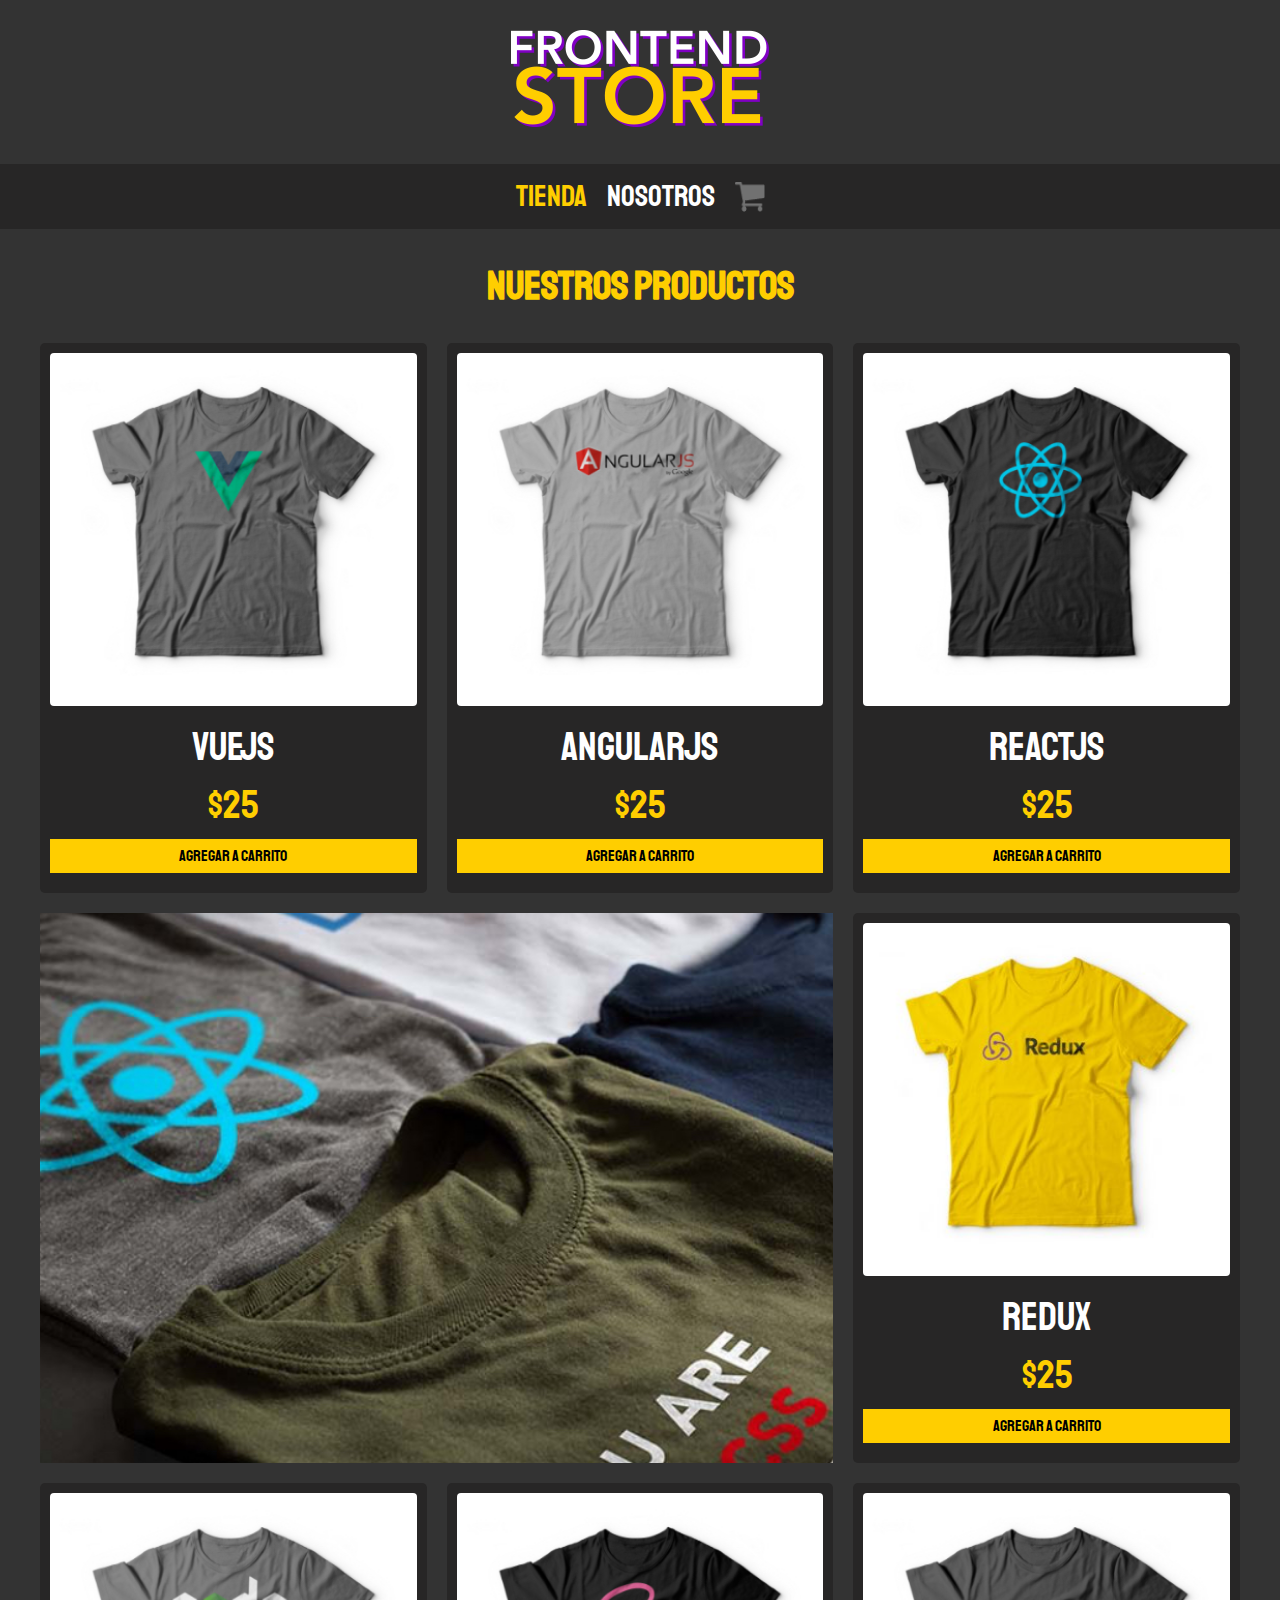
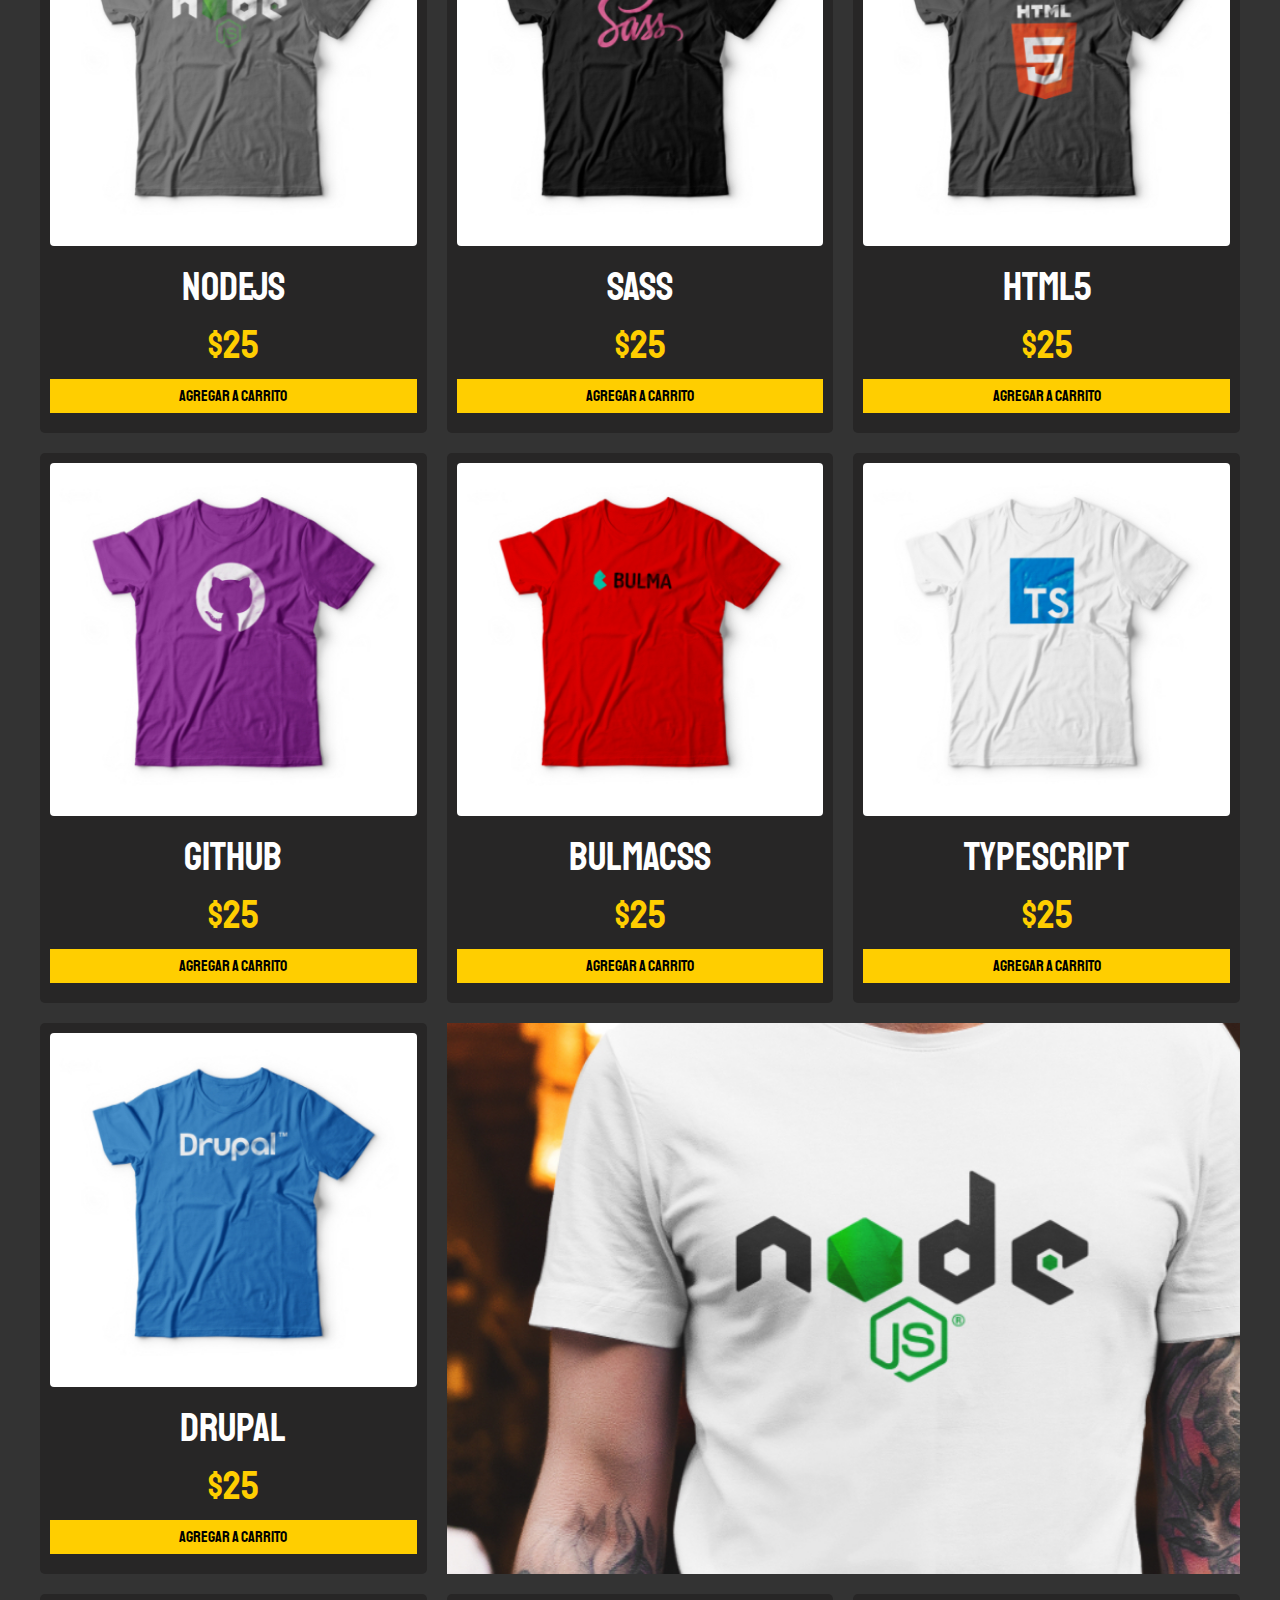
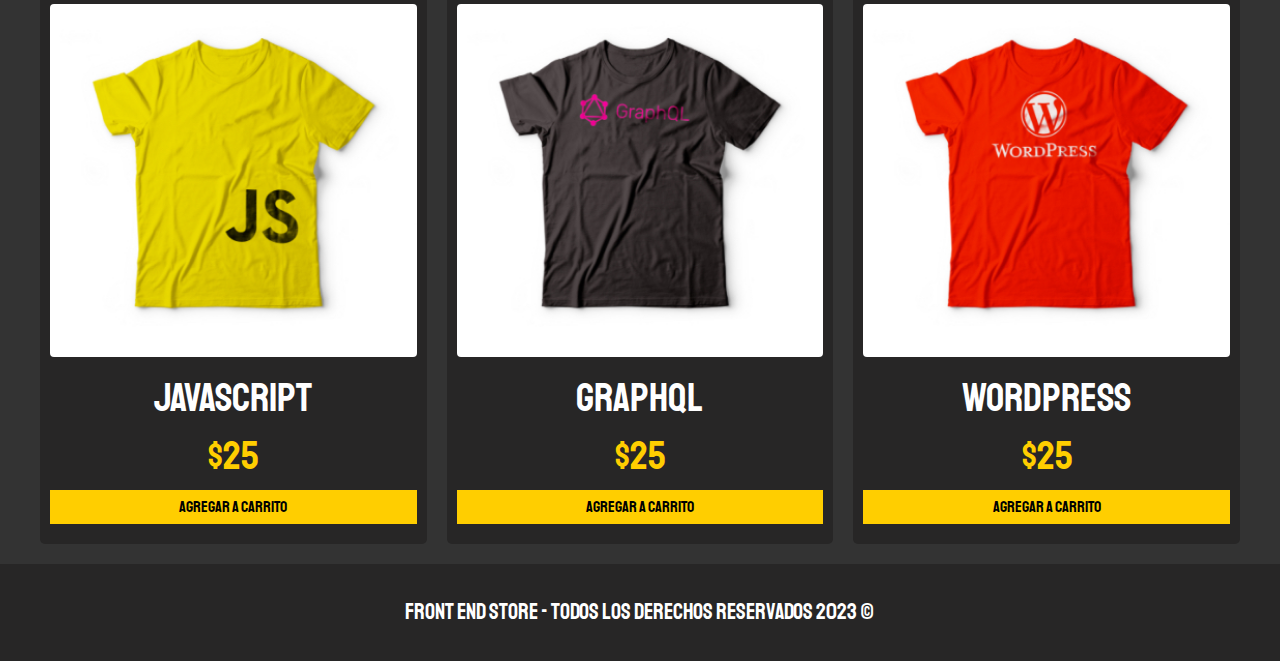
<file: index.html>
<!DOCTYPE html>
<html lang="es">
<head> 
    <meta charset="UTF-8">
    <meta http-equiv="X-UA-Compatible" content="IE=edge">
    <meta name="viewport" content="width=device-width, initial-scale=1.0">
    <title>FrontEnd Store</title>
     
    <!-- Normalize -->
    <link rel="preload" href="css/normalize.css" as="style">
    <link rel="stylesheet" href="css/normalize.css">

    <!-- Fonts -->
    <link rel="preconnect" href="https://fonts.googleapis.com">
    <link rel="preconnect" href="https://fonts.gstatic.com" crossorigin>
    <link href="https://fonts.googleapis.com/css2?family=Staatliches&family=Work+Sans:wght@400;700&display=swap" rel="stylesheet">

    <!-- Style css -->
    <link rel="preload" href="css/style.css" as="style">
    <link rel="stylesheet" href="css/style.css">
</head>
<body>

    <header class="header"> <!-- Bloque -->

        <!-- Los enlaces pueden contener cualquier Tag -->
        <a href="index.html">
            <img class="header__logo" src="img/logo.png" alt="Logotipo">
        </a>

    </header>
 

    
    <nav class="navegacion">
        <a class="navegacion__enlace navegacion__enlace--activo" href="index.html">Tienda</a>
        <a class="navegacion__enlace" href="nosotros.html">Nosotros</a>

        <img src="img/cart.png" id="img-carrito">
    </nav>



    <main class="contenedor main">
        <h1 class="main__h1">Nuestros Productos</h1>
        
        <div class="grid">
 

            <div class="producto">
                <a href="producto.html"> 
                    <img class="producto__img" src="img/1.jpg" alt="camiseta">
                    <div class="producto__infomacion">
                        <p class="producto__nombre">VueJS</p>
                        <p class="producto__precio">$25</p>
                    </div>
                </a>

                <a class="agregar-carrito" href="#">Agregar a carrito</a>
            </div> <!-- Producto -->


            <div class="producto">
                <a href="producto.html"> 
                    <img class="producto__img" src="img/2.jpg" alt="camiseta">
                    <div class="producto__infomacion">
                        <p class="producto__nombre">AngularJS</p>
                        <p class="producto__precio">$25</p>
                    </div>
                </a>
                <a class="agregar-carrito" href="#">Agregar a carrito</a>
            </div> <!-- Producto -->


            <div class="producto">
                <a href="producto.html"> 
                    <img class="producto__img" src="img/3.jpg" alt="camiseta">
                    <div class="producto__infomacion">
                        <p class="producto__nombre">ReactJS</p>
                        <p class="producto__precio">$25</p>
                    </div>
                </a>
                <a class="agregar-carrito" href="#">Agregar a carrito</a>
            </div> <!-- Producto -->


            <div class="producto">
                <a href="producto.html"> 
                    <img class="producto__img" src="img/4.jpg" alt="camiseta">
                    <div class="producto__infomacion">
                        <p class="producto__nombre">Redux</p>
                        <p class="producto__precio">$25</p>
                    </div>
                </a>
                <a class="agregar-carrito" href="#">Agregar a carrito</a>
            </div> <!-- Producto -->


            <div class="producto">
                <a href="producto.html"> 
                    <img class="producto__img" src="img/5.jpg" alt="camiseta">
                    <div class="producto__infomacion">
                        <p class="producto__nombre">NodeJS</p>
                        <p class="producto__precio">$25</p>
                    </div>
                </a>
                <a class="agregar-carrito" href="#">Agregar a carrito</a>
            </div> <!-- Producto -->


            <div class="producto">
                <a href="producto.html"> 
                    <img class="producto__img" src="img/6.jpg" alt="camiseta">
                    <div class="producto__infomacion">
                        <p class="producto__nombre">SASS</p>
                        <p class="producto__precio">$25</p>
                    </div>
                </a>
                <a class="agregar-carrito" href="#">Agregar a carrito</a>
            </div> <!-- Producto -->


            <div class="producto">
                <a href="producto.html"> 
                    <img class="producto__img" src="img/7.jpg" alt="camiseta">
                    <div class="producto__infomacion">
                        <p class="producto__nombre">HTML5</p>
                        <p class="producto__precio">$25</p>
                    </div>
                </a>
                <a class="agregar-carrito" href="#">Agregar a carrito</a>
            </div> <!-- Producto -->


            <div class="producto">
                <a href="producto.html"> 
                    <img class="producto__img" src="img/8.jpg" alt="camiseta">
                    <div class="producto__infomacion">
                        <p class="producto__nombre">Github</p>
                        <p class="producto__precio">$25</p>
                    </div>
                </a>
                <a class="agregar-carrito" href="#">Agregar a carrito</a>
            </div> <!-- Producto -->


            <div class="producto">
                <a href="producto.html"> 
                    <img class="producto__img" src="img/9.jpg" alt="camiseta">
                    <div class="producto__infomacion">
                        <p class="producto__nombre">BulmaCSS</p>
                        <p class="producto__precio">$25</p>
                    </div>
                </a>
                <a class="agregar-carrito" href="#">Agregar a carrito</a>
            </div> <!-- Producto -->


            <div class="producto">
                <a href="producto.html"> 
                    <img class="producto__img" src="img/10.jpg" alt="camiseta">
                    <div class="producto__infomacion">
                        <p class="producto__nombre">TypeScript</p>
                        <p class="producto__precio">$25</p>
                    </div>
                </a>
                <a class="agregar-carrito" href="#">Agregar a carrito</a>
            </div> <!-- Producto -->


            <div class="producto">
                <a href="producto.html"> 
                    <img class="producto__img" src="img/11.jpg" alt="camiseta">
                    <div class="producto__infomacion">
                        <p class="producto__nombre">Drupal</p>
                        <p class="producto__precio">$25</p>
                    </div>
                </a>
                <a class="agregar-carrito" href="#">Agregar a carrito</a>
            </div> <!-- Producto -->


            <div class="producto">
                <a href="producto.html"> 
                    <img class="producto__img" src="img/12.jpg" alt="camiseta">
                    <div class="producto__infomacion">
                        <p class="producto__nombre">JavaScript</p>
                        <p class="producto__precio">$25</p>
                    </div>
                </a>
                <a class="agregar-carrito" href="#">Agregar a carrito</a>
            </div> <!-- Producto -->


            <div class="producto">
                <a href="producto.html"> 
                    <img class="producto__img" src="img/13.jpg" alt="camiseta">
                    <div class="producto__infomacion">
                        <p class="producto__nombre">GraphQL</p>
                        <p class="producto__precio">$25</p>
                    </div>
                </a>
                <a class="agregar-carrito" href="#">Agregar a carrito</a>
            </div> <!-- Producto -->


            <div class="producto">
                <a href="producto.html"> 
                    <img class="producto__img" src="img/14.jpg" alt="camiseta">
                    <div class="producto__infomacion">
                        <p class="producto__nombre">Wordpress</p>
                        <p class="producto__precio">$25</p>
                    </div>
                </a>
                <a class="agregar-carrito" href="#">Agregar a carrito</a>
            </div> <!-- Producto -->

            <div class="grafico grafico--camisa"></div>
            <div class="grafico grafico--node"></div>
        </div>
    </main>



    <footer class="footer">
        <p class="footer__texto">Front End Store - Todos los derechos reservados 2023 &#169;</p>
    </footer>

</body>
</html>
</file>
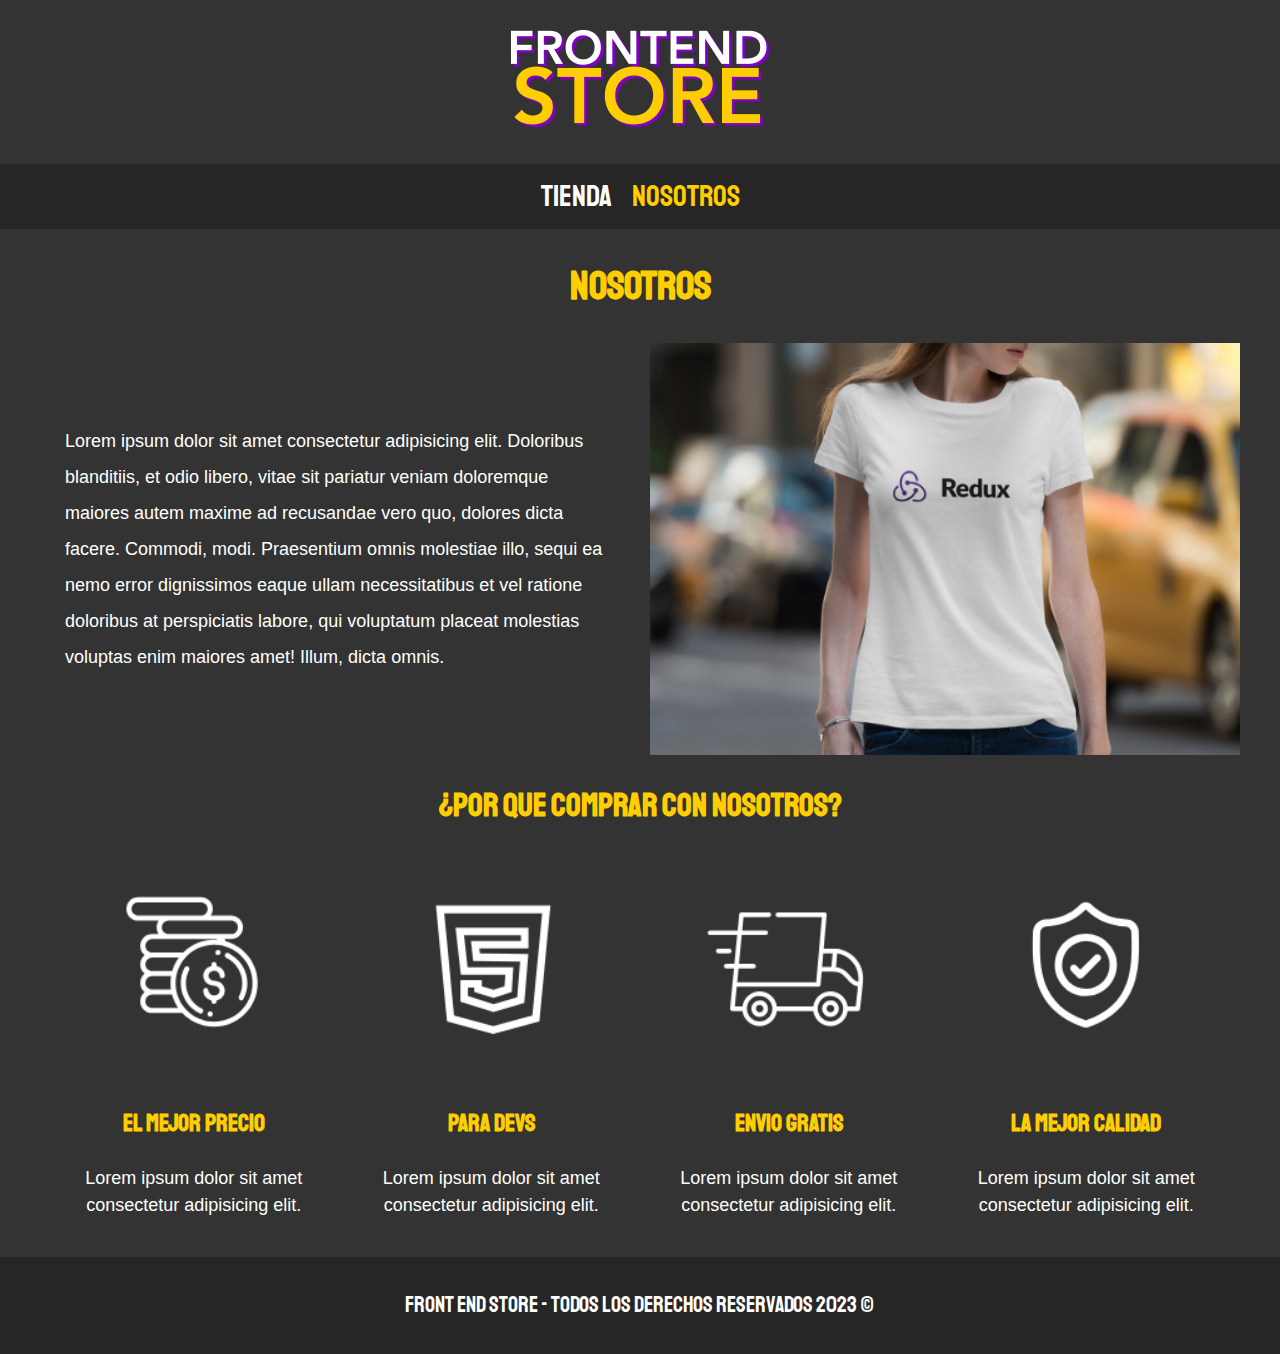
<file: nosotros.html>
<!DOCTYPE html>
<html lang="es">
<head>
    <meta charset="UTF-8">
    <meta http-equiv="X-UA-Compatible" content="IE=edge">
    <meta name="viewport" content="width=device-width, initial-scale=1.0">
    <title>FrontEnd Store</title>
    
    <!-- Normalize -->
    <link rel="preload" href="css/normalize.css" as="style">
    <link rel="stylesheet" href="css/normalize.css">

    <!-- Fonts -->
    <link rel="preconnect" href="https://fonts.googleapis.com">
    <link rel="preconnect" href="https://fonts.gstatic.com" crossorigin>
    <link href="https://fonts.googleapis.com/css2?family=Staatliches&family=Work+Sans:wght@400;700&display=swap" rel="stylesheet">

    <!-- Style css -->
    <link rel="preload" href="css/style.css" as="style">
    <link rel="stylesheet" href="css/style.css">
</head>
<body>

    <header class="header"> <!-- Bloque -->

        <!-- Los enlaces pueden contener cualquier Tag -->
        <a href="index.html">
            <img class="header__logo" src="img/logo.png" alt="Logotipo">
        </a>

    </header>



    <nav class="navegacion">
        <a class="navegacion__enlace " href="index.html">Tienda</a>
        <a class="navegacion__enlace navegacion__enlace--activo" href="nosotros.html">Nosotros</a>
    </nav>
    


    <main class="contenedor">
        <h1>Nosotros</h1>

        <div class="nosotros"> <!-- bloque -->
            <div class="nosotros__contenido">
                <p>
                    Lorem ipsum dolor sit amet consectetur adipisicing elit. Doloribus blanditiis, et odio libero, vitae sit pariatur veniam doloremque maiores autem maxime ad recusandae vero quo, dolores dicta facere. Commodi, modi.
                    Praesentium omnis molestiae illo, sequi ea nemo error dignissimos eaque ullam necessitatibus et vel ratione doloribus at perspiciatis labore, qui voluptatum placeat molestias voluptas enim maiores amet! Illum, dicta omnis.
                </p> 
            </div>
            <img class="nosotros__img" src="img/nosotros.jpg" alt="nosotros imagen">
        </div>
        
    </main>


    <section class="contenedor comprar">
        <h2 class="comprar__titulo">¿Por que comprar con nosotros?</h2>
        
        <div class="bloques">
            
            <div class="bloque">
                <img src="img/icono_1.png" alt="por que comprar">
                <h3 class="bloque__titulo">El mejor precio</h3>
                <p>
                    Lorem ipsum dolor sit amet consectetur adipisicing elit.
                </p>
            </div><!-- bloque -->

            <div class="bloque">
                <img src="img/icono_2.png" alt="por que comprar">
                <h3 class="bloque__titulo">Para devs</h3>
                <p>
                    Lorem ipsum dolor sit amet consectetur adipisicing elit.
                </p>
            </div><!-- bloque -->

            <div class="bloque">
                <img src="img/icono_3.png" alt="por que comprar">
                <h3 class="bloque__titulo">Envio gratis</h3>
                <p>
                    Lorem ipsum dolor sit amet consectetur adipisicing elit.
                </p>
            </div><!-- bloque -->

            <div class="bloque">
                <img src="img/icono_4.png" alt="por que comprar">
                <h3 class="bloque__titulo">La mejor calidad</h3>
                <p>
                    Lorem ipsum dolor sit amet consectetur adipisicing elit.
                </p>
            </div><!-- bloque -->
        </div><!-- bloques -->
    </section>
    

    
    <footer class="footer">
        <p class="footer__texto">Front End Store - Todos los derechos reservados 2023 &#169;</p>
    </footer>

</body>
</html>
</file>
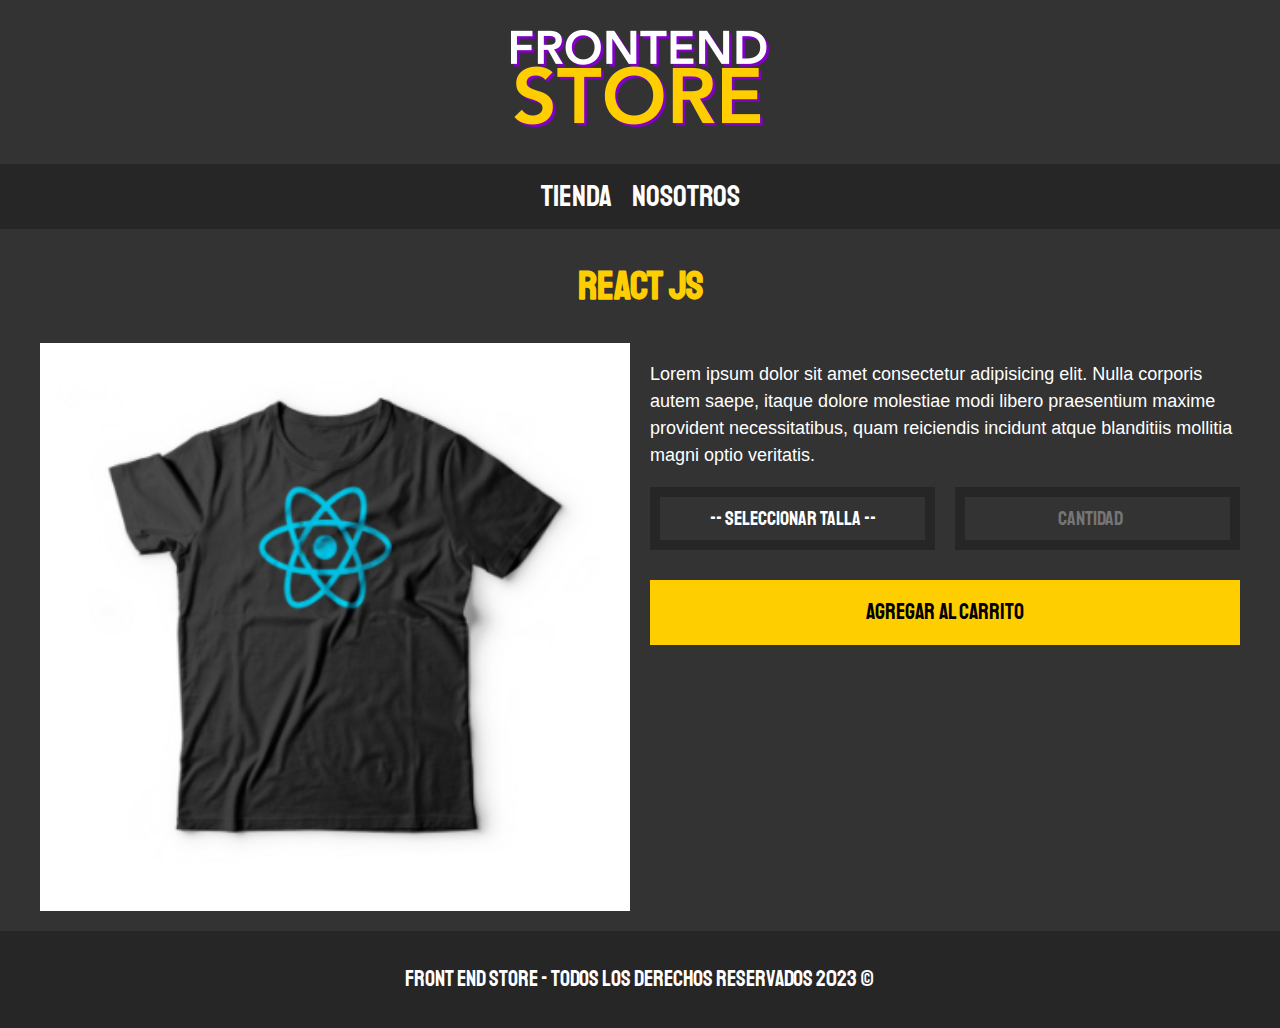
<file: producto.html>
<!DOCTYPE html>
<html lang="es">
<head>
    <meta charset="UTF-8">
    <meta http-equiv="X-UA-Compatible" content="IE=edge">
    <meta name="viewport" content="width=device-width, initial-scale=1.0">
    <title>FrontEnd Store</title>
    
    <!-- Normalize -->
    <link rel="preload" href="css/normalize.css" as="style">
    <link rel="stylesheet" href="css/normalize.css">

    <!-- Fonts -->
    <link rel="preconnect" href="https://fonts.googleapis.com">
    <link rel="preconnect" href="https://fonts.gstatic.com" crossorigin>
    <link href="https://fonts.googleapis.com/css2?family=Staatliches&family=Work+Sans:wght@400;700&display=swap" rel="stylesheet">

    <!-- Style css -->
    <link rel="preload" href="css/style.css" as="style">
    <link rel="stylesheet" href="css/style.css">
</head>
<body>

    <header class="header"> <!-- Bloque -->

        <!-- Los enlaces pueden contener cualquier Tag -->
        <a href="index.html">
            <img class="header__logo" src="img/logo.png" alt="Logotipo">
        </a>

    </header>

    <nav class="navegacion">
        <a class="navegacion__enlace navegacion__enlace-activo" href="index.html">Tienda</a>
        <a class="navegacion__enlace" href="nosotros.html">Nosotros</a>
    </nav>

    <main class="contenedor contenedor--producto">
        <h1>React JS</h1>

        <div class="camisa">
            <img class="camisa__img" src="img/3.jpg" alt="Imagen del producto">

            <div class="camisa__contenido">
                <p>
                    Lorem ipsum dolor sit amet consectetur adipisicing elit. Nulla corporis autem saepe, itaque dolore molestiae modi libero praesentium maxime provident necessitatibus, quam reiciendis incidunt atque blanditiis mollitia magni optio veritatis.
                </p>

                <form class="formulario">
                    <select class="formulario__campo">
                        <option disabled selected>-- Seleccionar Talla --</option>
                        <option>Chica</option>
                        <option>Mediana</option>
                        <option>Grande</option>
                    </select>

                    <input class="formulario__campo" type="number" placeholder="Cantidad" min="1">

                    <input class="formulario__submit" type="submit" value="Agregar al carrito">
                </form>
            </div>
        </div>
    </main>

    <footer class="footer">
        <p class="footer__texto">Front End Store - Todos los derechos reservados 2023 &#169;</p>
    </footer>

</body>
</html>
</file>
<file: css/style.css>
:root{
    /* Modo oscuro */
    --primario: #333;
    --primarioOscuro: rgb(39, 38, 38);
    
    /* --primario: #9c27b0;
    --primarioOscuro: #891190; */
    --secundario: #ffce00;
    --secunadarioOscuro: rgb(233,187,2);
    --blanco: #fff;
    --negro: #000;
    
    --FontPrincipal: 'Staatliches', cursive;
}
html{
    box-sizing: border-box;
    font-size: 62.5%;
}
*,*:before, *:after{
    box-sizing: inherit;
}






/* Globales */
body{
    background-color: var(--primario);
    font-size: 16px;
    line-height: 1.5; /* interlineado */
}

p{
    font-size: 1.8rem;
    font-family: Arial, Helvetica, sans-serif;
    color: var(--blanco);
}
a{
    text-decoration: none;
}
img{
    width: 100%; 
}
.contenedor{
    max-width: 120rem;
    margin: 0 auto;
}
h1, h2, h3{
    text-align: center;
    color: var(--secundario);
    font-family: var(--FontPrincipal);
}
h1{
    font-size:4rem ;
}
h2{
    font-size:3.2rem;
}
h3{
    font-size:2.4rem;
}

.agregar-carrito{
    color: var(--negro);
    font-family: var(--FontPrincipal);
    display: block;
    text-align: center;
    background-color: var(--secundario);
    padding: .5rem;
    transition: all .1s ease-in;

}
@media (min-width: 768px) {
    .agregar-carrito{
        margin-bottom: 1rem;
    }
}
.agregar-carrito:hover{
    background-color: var(--primario);
    color: var(--blanco);
    transform: scale(1.05);
}



/* Header */
.header{
    display: flex;
    justify-content: center;
}
.header__logo{
    margin: 3rem 0;
}







/* Navecacion */
.navegacion{
    background-color: var(--primarioOscuro);
    padding: 1rem 0;
    display: flex;
    justify-content: center;
    gap: 2rem;
    align-items: center;

}
.navegacion__enlace{
    font-family: var(--FontPrincipal);
    color: var(--blanco);
    font-size: 3rem;
}
.navegacion__enlace--activo, 
.navegacion__enlace:hover{
    color: var(--secundario);
}
/* @media (max-width: 480px ) {
    .navegacion{
        flex-direction: column;
        align-items: center;
    }
    .navegacion__enlace{
        margin-right: 0;
    }
} */
#img-carrito{
    width: 3rem;
    height: 3rem;
}



/* Grid */
.grid{
    display: grid;
    grid-template-columns: repeat(2,1fr);
    
    /* Gap simplifica estas dos propi. */
    /* column-gap: 2rem;
       row-gap: 2rem; */
    grid-template-columns: repeat(2, minmax(0, 1fr));
    gap: 2rem;
}
@media (min-width: 768px) {
    .grid{
        grid-template-columns: repeat(3,1fr); 
    }       
}

/* Main-Productos */
@media (max-width: 480px) { 
    .main__h1{
        font-size: 4vmax;
    }
    main{
        padding: .5rem;
    }
}
.producto{
    background-color: var(--primarioOscuro);
    padding: 1rem;
    border-radius: .5rem;
}
.producto__img{
    width: 100%;/* Esto es para que la img tome todo el espacio del contenedor div a los costados*/
    border-radius: .4rem;
}
.producto__nombre{
    font-size: 4rem;    
}
.producto__precio{
    font-size: 2.8rem;
    color: var(--secundario);
}
.producto__nombre,
.producto__precio{
    font-size: 3vmax;
    font-family: var(--FontPrincipal);
    margin: 1rem 0;
    text-align: center;
    line-height: 1.2;
}
@media (min-width: 768px ) {
    .producto__nombre,
    .producto__precio{
        font-size: 4rem;

    }
}


/* Graficos */
.grafico{
    /* border-radius: .5rem; */
    min-height: 30rem;
    background-repeat: none repeat;
    background-size: cover;
    grid-column: 1 / 3;
}
.grafico--camisa{
    background-image: url(../img/grafico1.jpg);
    grid-row: 2 / 3;
}
.grafico--node{
    background-image: url(../img/grafico2.jpg);
    grid-row: 8 / 9;
}

@media (min-width: 768px) {   
    .grafico--node{
        grid-row: 5 / 6;
        grid-column: 2 / 4; 
        /* es importante encerrar esto en un mq, ya que si estos estilos los aplicamos en dispositivos menores a 768px, se genera scroll horizontal DEBIDO a el valor de grid-column, donde tiene un "4", y nuestro grid-templete-columns (en pantallas menores a 768px) es de 2*/
    }
}







/* Nosotros/main */
.nosotros{
    display: grid;
    grid-template-rows: repeat(2, auto);/* auto: para que tome el tamaño automaticamente y no de un tamaño fijo, esto provocaba mucho espacio entre la img y el texto en disp menores a 768px. */
}
@media (min-width: 768px) {
    .nosotros{
        grid-template-rows: auto;
        grid-template-columns: repeat(2,1fr);
        column-gap: 2rem;
    }
}
.nosotros__img{ 
    grid-row: 1 / 2;
    width: 100%;
}
@media (min-width: 768px) {
    .nosotros__img{
        grid-column: 2 / 3;
    }
}
.nosotros__contenido{
    text-align: center;
    padding: .5rem 2.5rem;
    line-height: 2;
    display: flex;
    align-items: center;
}
@media (min-width: 768px) {
    .nosotros__contenido{
        text-align: left;
    }
}
/* Nosotros/ section(iconos) */
.bloques{
    display: grid;
    grid-template-columns: 1fr 1fr;
    gap: 2rem;
    padding: 0 1.5rem;
}
@media (min-width: 768px) {   
    .bloques{
        grid-template-columns: repeat(4, 1fr);
    }
}
.bloque{
    text-align: center;
}




/* Producto.html */
.contenedor--producto{
    width: 95%;
}
@media (min-width: 768px) {    
    .camisa{
        display: grid;
        grid-template-columns: repeat(2,1fr);
        column-gap: 2rem;
    }
}
.formulario{
    display: grid;
    grid-template-columns: repeat(2,1fr);
    gap: 2rem;
}
.formulario__campo{
    border: 1rem solid var(--primarioOscuro);
    background-color: transparent;
    color: var(--blanco);
    font-size: 2rem;
    font-family: var(--FontPrincipal);
    padding: 1rem;
    margin-bottom: 1rem;

    appearance: none;
    text-align: center;
}
@media (max-width: 480px) {
    .formulario{
        display: flex;
        flex-direction: column;
    }
}
.formulario__submit{
    background-color: var(--secundario);
    border: none;
    font-size: 2.2rem;
    font-family: var(--FontPrincipal);
    padding: 2rem;
    grid-column: 1 / 3;
    transition: background-color .2s ease, font-size .2s ease;
 }
.formulario__submit:hover{
    cursor: pointer;
    background-color: var(--primarioOscuro);
    color: var(--blanco);
    font-size: 2.3rem;
}





































/* Footer*/
.footer{
    background-color: var(--primarioOscuro);
    width: 100%;
    padding: 1rem 0;
    margin-top: 2rem;
}
.footer__texto{
    text-align: center;
    font-family: var(--FontPrincipal);
    font-size: 2.5vmax;
}
@media (min-width: 768px) {
    .footer__texto{
        font-size: 2.2rem;
    }
}
</file>
